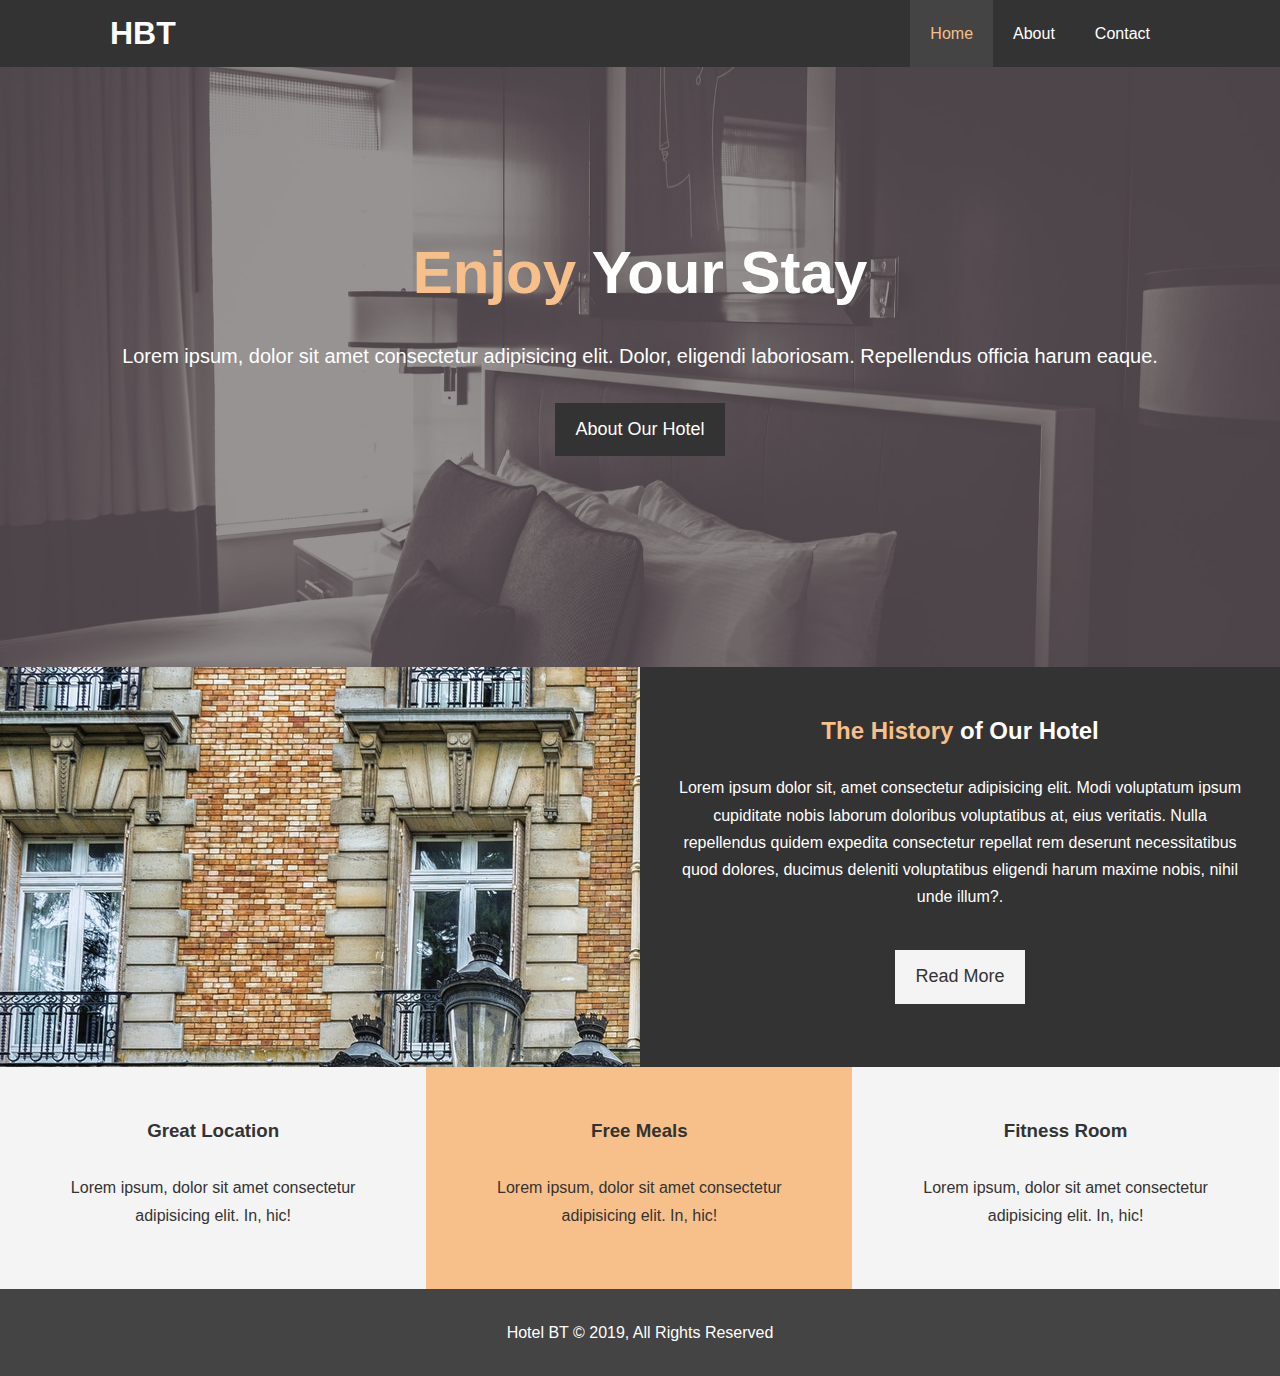
<file: index.html>
<!DOCTYPE html>
<html>

<head>
  <meta charset="utf-8">
  <meta http-equiv="X-UA-Compatible" content="IE=edge">
  <title>Hotel BT | Welcome</title>
  <meta name="description" content="Welcome to the most extraordinary and Luxarious Hotel in the Town">
  <meta name="keywords" content="hotel, luxarious hotel,england hotel">
  <meta name="viewport" content="width=device-width, initial-scale=1">
  <link rel="stylesheet" href="https://cdnjs.cloudflare.com/ajax/libs/font-awesome/6.5.1/css/all.min.css" integrity="sha512-DTOQO9RWCH3ppGqcWaEA1BIZOC6xxalwEsw9c2QQeAIftl+Vegovlnee1c9QX4TctnWMn13TZye+giMm8e2LwA==" crossorigin="anonymous" referrerpolicy="no-referrer" />
  <link rel="stylesheet" href="Styles/style.css">
  <link rel="stylesheet" media="screen and (max-width:768px)" href="Styles/mobile.css">
</head>

<body>
  <header>
    <nav id="navbar">
      <div class="container">
        <h1 class="logo"><a href="index.html">HBT</a></h1>
        <div class="links">
          <ul>
            <li><a class="current" href="index.html">Home</a></li>
            <li><a href="about.html">About</a></li>
            <li><a href="contact.html">Contact</a></li>
          </ul>
        </div>
      </div>
    </nav>
  </header>
  <!-- Hero Section -->
  <div class="showcase">
    <div class="container">
      <h1 class="hero-text"><span>Enjoy</span> Your Stay</h1>
      <p class="lead-text">Lorem ipsum, dolor sit amet consectetur adipisicing elit. Dolor, eligendi laboriosam. Repellendus officia harum eaque.</p>
      <a href="about.html" class="btn">About Our Hotel</a>
    </div>
  </div>

  <!-- Home info Section -->
  <section class="home-info bg-dark">
    <div class="home-info-left">

    </div>
    <div class="home-info-right">
      <h2 class="home-info-title"><span>The History</span> of Our Hotel</h2>
      <p class="home-info-description">Lorem ipsum dolor sit, amet consectetur adipisicing elit. Modi voluptatum ipsum
        cupiditate nobis laborum doloribus voluptatibus at, eius veritatis. Nulla repellendus quidem expedita
        consectetur repellat rem deserunt necessitatibus quod dolores, ducimus deleniti voluptatibus eligendi harum
        maxime nobis, nihil unde illum?.</p>
      <a href="about.html" class="btn btn-light">Read More</a>
    </div>
  </section>

  <!-- Features Section -->
  <section class="features">
    <div class="box bg-light">
      <i class="fas fa-hotel fa-3x"></i>
      <h3>Great Location</h3>
      <p>Lorem ipsum, dolor sit amet consectetur adipisicing elit. In, hic!</p>
    </div>
    <div class="box bg-primary">
      <i class="fas fa-utensils fa-3x"></i>
      <h3>Free Meals</h3>
      <p>Lorem ipsum, dolor sit amet consectetur adipisicing elit. In, hic!</p>
    </div>
    <div class="box bg-light">
      <i class="fas fa-dumbbell fa-3x"></i>
      <h3>Fitness Room</h3>
      <p>Lorem ipsum, dolor sit amet consectetur adipisicing elit. In, hic!</p>
    </div>
  </section>
  <div class="clr"></div>

<!-- Footer -->
<footer class="footer">
  <p>Hotel BT &copy; 2019, All Rights Reserved</p>
</footer>


</body>

</html>
</file>
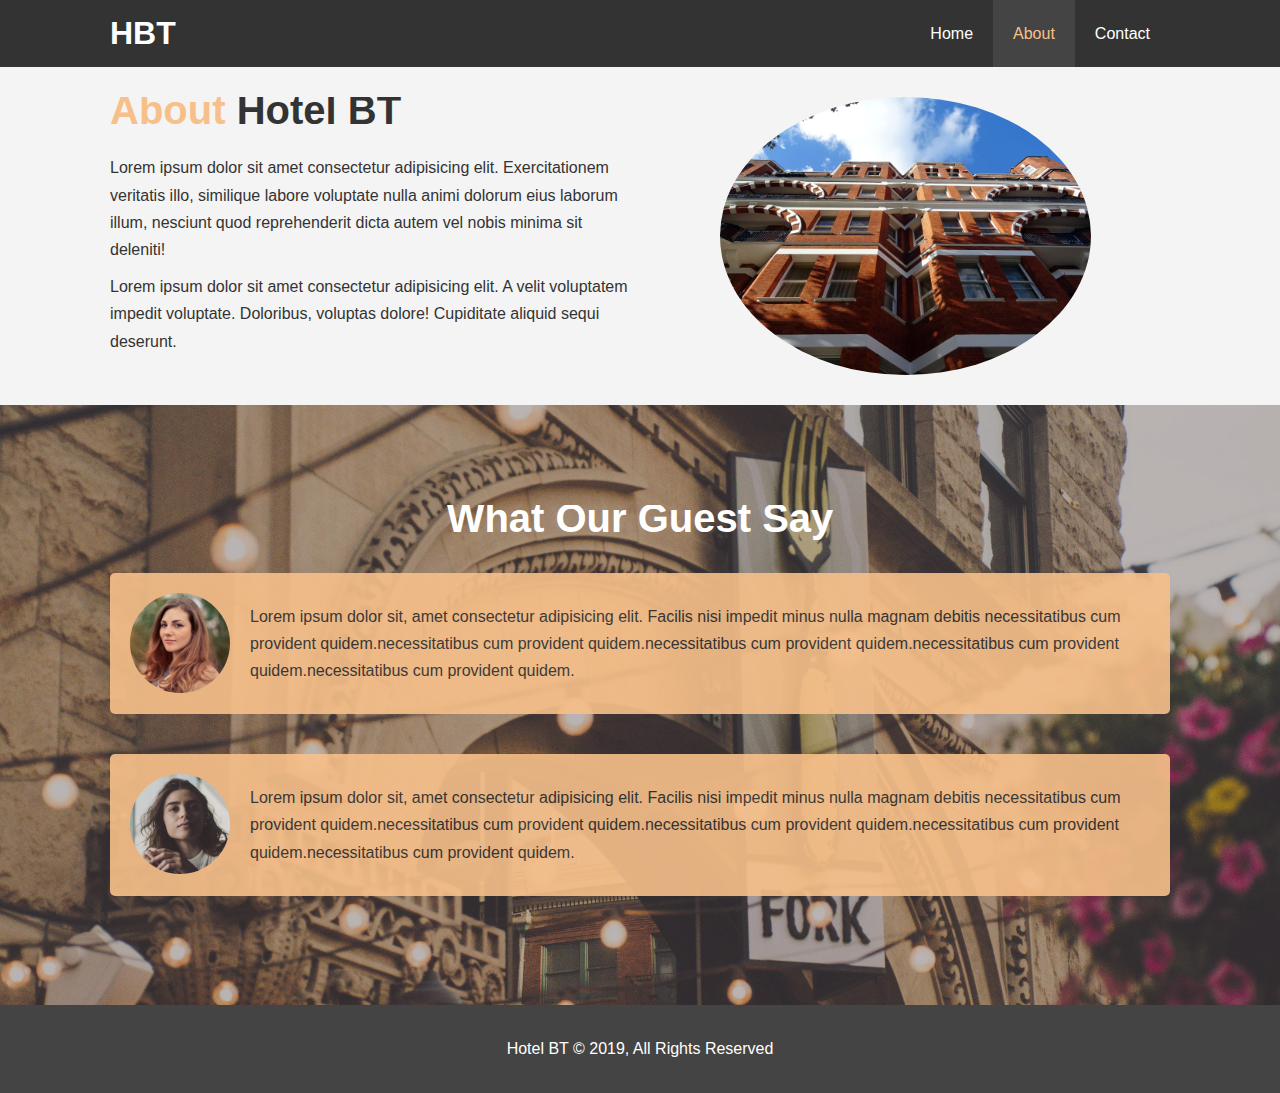
<file: about.html>
<!DOCTYPE html>
<html>

<head>
  <meta charset="utf-8">
  <meta http-equiv="X-UA-Compatible" content="IE=edge">
  <title>About | Welcome to Hotel BT</title>
  <meta name="description" content="Welcome to the most extraordinary and Luxarious Hotel in the Town">
  <meta name="keywords" content="hotel, luxarious hotel,england hotel">
  <meta name="viewport" content="width=device-width, initial-scale=1">
  <link rel="stylesheet" href="Styles/style.css">
  <link rel="stylesheet" media="screen and (max-width:768px)" href="Styles/mobile.css">
</head>

<body>
  <!-- Header -->
  <header>
    <nav id="navbar">
      <div class="container">
        <h1 class="logo"><a href="index.html">HBT</a></h1>
        <div class="links">
          <ul>
            <li><a href="index.html">Home</a></li>
            <li><a class="current" href="about.html">About</a></li>
            <li><a href="contact.html">Contact</a></li>
          </ul>
        </div>
      </div>
    </nav>
  </header>
  <!-- About Section -->
  <div class="about-info bg-light py3">
    <div class="container">
      <div class="info-left">
        <h1 class="l-heading"><span class="text-primary">About</span> Hotel BT</h1>
        <p>Lorem ipsum dolor sit amet consectetur adipisicing elit. Exercitationem veritatis illo, similique labore
          voluptate nulla animi dolorum eius laborum illum, nesciunt quod reprehenderit dicta autem vel nobis minima sit
          deleniti!</p>
        <p>Lorem ipsum dolor sit amet consectetur adipisicing elit. A velit voluptatem impedit voluptate. Doloribus,
          voluptas dolore! Cupiditate aliquid sequi deserunt.</p>
      </div>
      <div class="info-right">
        <img src="./images/photo-2.jpg" alt="hotel">
      </div>
    </div>
  </div>
  <div class="clr"></div>

  <!-- Testimonial Section -->
  <section class="testimonial py3">
    <div class="container">
      <h2 class="l-heading">What Our Guest Say</h2>
      <div class="testimonial-main bg-primary">
        <img src="./images/person-1.jpg" alt="Samantha">
        <p>Lorem ipsum dolor sit, amet consectetur adipisicing elit. Facilis nisi impedit minus nulla magnam debitis
          necessitatibus cum provident quidem.necessitatibus cum provident quidem.necessitatibus cum provident
          quidem.necessitatibus cum provident quidem.necessitatibus cum provident quidem.</p>
      </div>
      <div class="testimonial-main bg-primary">
        <img src="./images/person-2.jpg" alt="SamanthaX">
        <p>Lorem ipsum dolor sit, amet consectetur adipisicing elit. Facilis nisi impedit minus nulla magnam debitis
          necessitatibus cum provident quidem.necessitatibus cum provident quidem.necessitatibus cum provident
          quidem.necessitatibus cum provident quidem.necessitatibus cum provident quidem.</p>
      </div>
    </div>

  </section>

  <!-- Footer -->
  <footer class="footer">
    <p>Hotel BT &copy; 2019, All Rights Reserved</p>
  </footer>


</body>

</html>
</file>
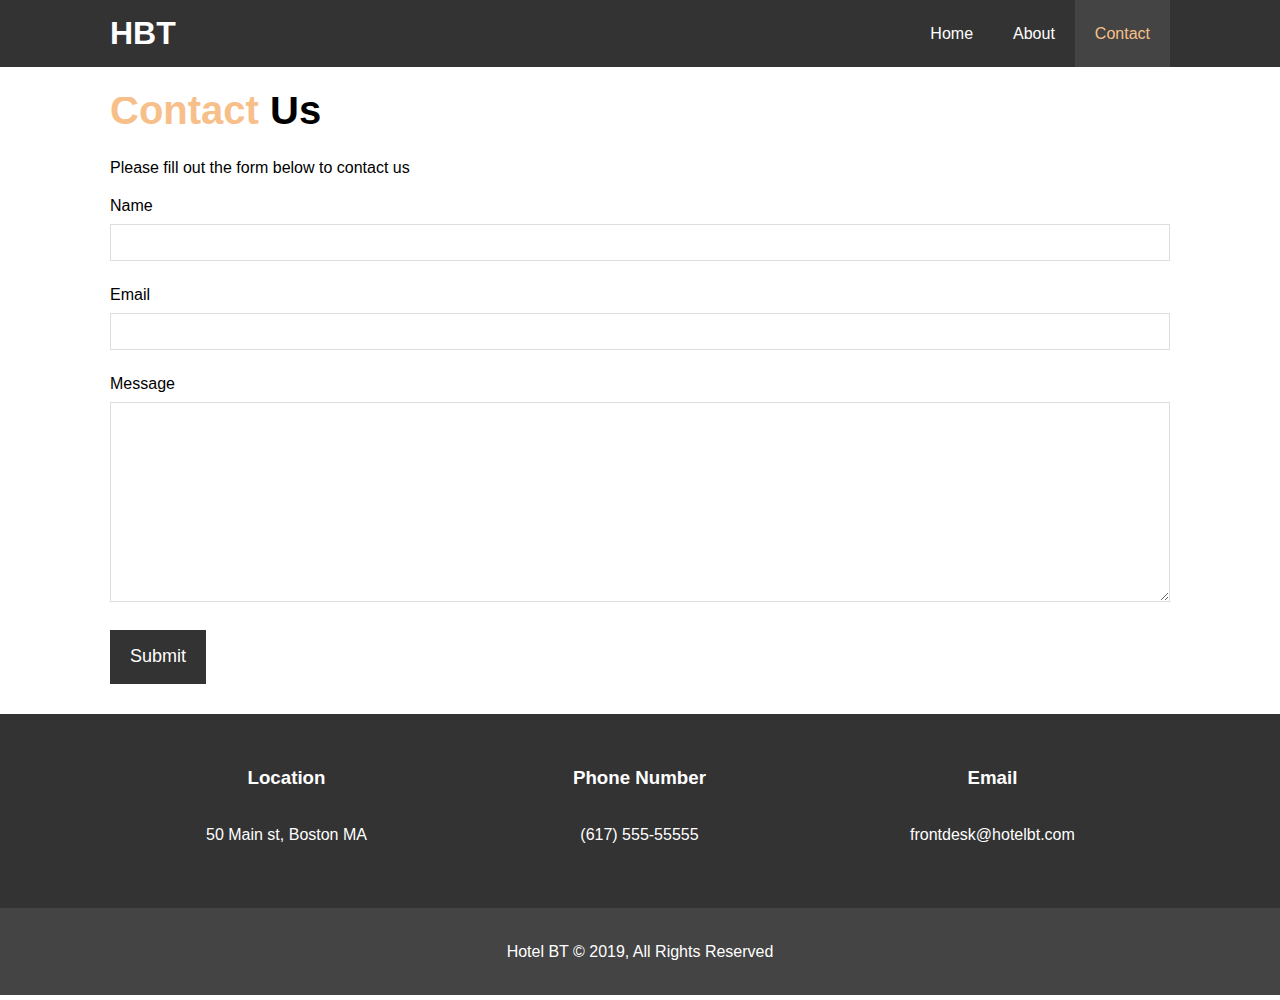
<file: contact.html>
<!DOCTYPE html>
<html>

<head>
  <meta charset="utf-8">
  <meta http-equiv="X-UA-Compatible" content="IE=edge">
  <title>Contact | Welcome to Hotel BT</title>
  <meta name="description" content="Welcome to the most extraordinary and Luxarious Hotel in the Town">
  <meta name="keywords" content="hotel, luxarious hotel,england hotel">
  <meta name="viewport" content="width=device-width, initial-scale=1">
  <link rel="stylesheet" href="https://cdnjs.cloudflare.com/ajax/libs/font-awesome/6.5.1/css/all.min.css"
    integrity="sha512-DTOQO9RWCH3ppGqcWaEA1BIZOC6xxalwEsw9c2QQeAIftl+Vegovlnee1c9QX4TctnWMn13TZye+giMm8e2LwA=="
    crossorigin="anonymous" referrerpolicy="no-referrer" />
  <link rel="stylesheet" href="Styles/style.css">
  <link rel="stylesheet" media="screen and (max-width:768px)" href="Styles/mobile.css">
</head>

<body>
  <!-- Header -->
  <header>
    <nav id="navbar">
      <div class="container">
        <h1 class="logo"><a href="index.html">HBT</a></h1>
        <div class="links">
          <ul>
            <li><a href="index.html">Home</a></li>
            <li><a href="about.html">About</a></li>
            <li><a class="current" href="contact.html">Contact</a></li>
          </ul>
        </div>
      </div>
    </nav>
  </header>
  <!-- Contact Section -->
  <section class="contact-form py3">
    <div class="container">
      <h1 class="l-heading"><span class="text-primary">Contact</span> Us</h1>
      <p>Please fill out the form below to contact us</p>
      <form action="process.php">
        <div class="form-group">
          <label for="name">Name</label>
          <input type="text" name="name" id="name">
        </div>
        <div class="form-group">
          <label for="email">Email</label>
          <input type="email" name="email" id="email">
        </div>
        <div class="form-group">
          <label for="msg">Message</label>
          <textarea name="msg" id="msg"></textarea>
        </div>
        <butto class="btn">Submit</butto>
      </form>
    </div>
  </section>

  <!-- Contact Info -->
  <section class="contact-info">
    <div class="container">
      <div class="box">
        <i class="fas fa-hotel fa-3x"></i>
        <h3>Location</h3>
        <p>50 Main st, Boston MA</p>
      </div>
      <div class="box">
        <i class="fas fa-phone-flip fa-3x"></i>
        <h3>Phone Number</h3>
        <p>(617) 555-55555</p>
      </div>
      <div class="box">
        <i class="fas fa-envelope fa-3x"></i>
        <h3>Email</h3>
        <p>frontdesk@hotelbt.com</p>
      </div>
    </div>
  </section>

  <!-- Footer -->
  <footer class="footer">
    <p>Hotel BT &copy; 2019, All Rights Reserved</p>
  </footer>


</body>

</html>
</file>
<file: Styles/mobile.css>
/* Navbar */
#navbar .logo{
  float: none;
  text-align: center;
}
#navbar ul,#navbar ul li{
  float: none;
}
#navbar ul li a{
  padding: 5px;
  border-bottom: dotted 1px solid;
}

/* Homapge */
.home-info{
  height: 500px;
}
.home-info .home-info-left {
display: none;
}
.home-info .home-info-right {
  float: none;
  width: 100%;
  text-align: center;
  padding: 50px 30px;
 
}
.showcase {
  background: url(../images/showcase.jpg) no-repeat center center/cover;
  padding-top: 70px;
  text-align: center;
  color: #fff;
  height: 600px;
}

/* Box */
.box{
  float: none;
  width: 100%;
}

/* About: Info */

.about-info .info-right,
.about-info .info-left{
  float: none;
  width: 100%;
}
.about-info .info-left{
  margin-top: 30px;
}
.l-heading{
  text-align: center;
}

/* Contact */
.contact-info .box{
  border-bottom: 1px solid #444;
}
</file>
<file: Styles/style.css>
/* Reset*/
* {
  margin: 0;
  padding: 0;
  box-sizing: border-box;
}

.container {
  max-width: 1100px;
  padding: 0 20px;
  margin: auto;
  overflow: auto;

}

/* Main Styles */
body {
  font-family: 'Segoe UI', Tahoma, Geneva, Verdana, sans-serif;
  line-height: 1.7em;
  height: 1000px;
  /* background-color: rgb(0, 0, 0); */
}

a {
  color: #333;
  text-decoration: none;
}

h1,
h2,
h3 {
  padding-bottom: 20px;
}

p {
  margin: 10px 0;
}

/* ----------------------- */

/* Utility/Reuse class */
.btn {
  display: inline-block;
  font-size: 18px;
  background: #333;
  color: #fff;
  padding: 13px 20px;
  border: none;
  cursor: pointer;
}

.btn:hover {
  background-color: #f7c08a;
  color: #333;
}

.btn-light {
  background-color: #f4f4f4;
  color: #333;
}

.bg-dark {
  background: #333;
  color: #fff;
}

.bg-light {
  background: #f4f4f4;
  color: #333;
}

.bg-primary {
  color: #333;
  background: #f7c08a;
}

.clr {
  clear: both;
}

.text-primary {
  color: #f7c08a;
}

.py1 {
  padding: 10px 0;
}

.py2 {
  padding: 20px 0;
}

.py3 {
  padding: 30px 0;
}

.l-heading {
  font-size: 40px;

  /* line-height: 1.2; */
}


/* ---------------------- */

/* Navbar */
#navbar {
  background-color: #333;
  color: #fff;
  overflow: auto;
  /* border-bottom: 1px solid wheat;
  position: fixed;
  width: 100%; */


}

#navbar a {
  color: #fff;
}

#navbar .logo {
  float: left;
  padding-top: 20px;
}

#navbar ul {
  list-style: none;
  float: right;
}

#navbar ul li {

  float: left;
}

#navbar ul li a {
  display: block;
  padding: 20px;
  text-align: center;
}

#navbar ul li a:hover,
#navbar ul li a.current {
  background-color: #444;
  color: #f7c08a;
}


/* ---------------------------- */

/* Show Case */
.showcase {
  background: url(../images/showcase.jpg) no-repeat center center/cover;
  padding-top: 170px;
  text-align: center;
  color: #fff;
  height: 600px;
}

.showcase h1 {
  line-height: 1.2em;
  font-size: 60px;
}

.showcase span {
  color: #f7c08a;
}

.showcase p {
  padding-bottom: 20px;
  line-height: 1.7em;
}

.lead-text {
  font-size: 20px;
  margin: 10px 0;
}

/* ------------------------ */

/* Info Section */
.home-info {
  height: 400px;
}

.home-info .home-info-left {
  float: left;
  width: 50%;
  background: url(../images/photo-1.jpg) no-repeat;
  min-height: 100%;
}

.home-info .home-info-right {
  float: right;
  width: 50%;
  height: 100%;
  text-align: center;
  padding: 50px 30px;
  overflow: hidden;
}

.home-info .home-info-right p {
  padding-bottom: 30px;
}

.home-info-title span {
  color: #f7c08a;
}


/* Features Section */
.features {}

.box {
  float: left;
  width: 33.3%;
  padding: 50px;
  text-align: center;
}

.box i {
  margin-bottom: 10px;
}

/* -------------- */

/* About Page */
.about-info .info-left {
  float: left;
  width: 50%;
  min-height: 100%;
}

.about-info .info-right {
  float: right;
  width: 50%;
  min-height: 100%;
}

.about-info .info-right img {
  width: 70%;
  display: block;
  margin: auto;
  border-radius: 50%;
}


/* Testimonial */
.testimonial {
  height: 600px;
  background: url(../images/test-bg.jpg) no-repeat center center/cover;
  padding-top: 100px;
}

.testimonial .testimonial-main {
  padding: 20px;
  margin-bottom: 40px;
  border-radius: 5px;
  opacity: 0.9;
}

.testimonial .testimonial-main img {
  width: 100px;
  float: left;
  margin-right: 20px;
  border-radius: 50%;
}

.testimonial h2 {
  color: #fff;
  text-align: center;
  padding-bottom: 40px;
}

/* --------------- */
/* Contact Page */
.contact-form .form-group {
  margin-bottom: 20px;
}

.contact-form label {
  display: block;
  margin-bottom: 5px;
}

.contact-form input,
.contact-form textarea {
  width: 100%;
  padding: 10px;
  border: 1px solid #ddd;

}

.contact-form input:focus,
.contact-form textarea:focus {
  outline: none;
  border-color: #f7c08a;

}

.contact-form textarea {
  height: 200px;
}

.contact-info {
  background-color: #333;
  color: #fff;
}




/* Footer */
.footer {
  text-align: center;
  background-color: #444;
  color: #fff;
  padding: 20px;
}
</file>
